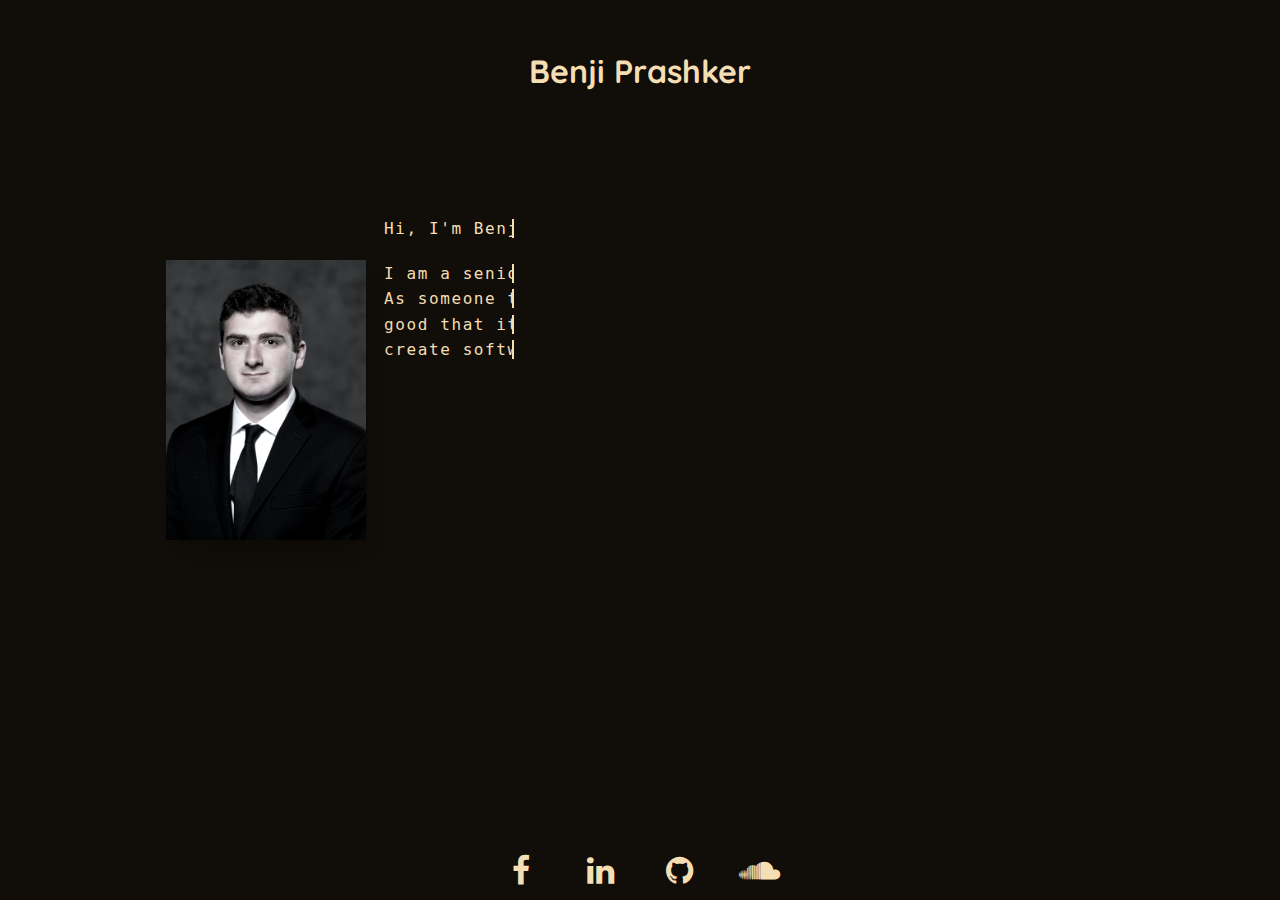
<file: index.html>
<!DOCTYPE html>
<html>
	<header>
		<title>Benji Prashker</title>

		<link rel = "stylesheet" href = "style.css">
		<link rel = "stylesheet" href = "picture_style.css">
		<link rel="stylesheet" href="https://cdnjs.cloudflare.com/ajax/libs/font-awesome/4.7.0/css/font-awesome.min.css">
		<link rel="preconnect" href="https://fonts.gstatic.com">
		<link href="https://fonts.googleapis.com/css2?family=Quicksand:wght@300&display=swap" rel="stylesheet">
	</header>
	<ul>
		<a href="https://www.facebook.com/benji.prashker/" class="fa fa-facebook fa-2x"></a>
		<a href="https://www.linkedin.com/in/benji-p-37b008123/" class="fa fa-linkedin fa-2x"></a>
		<a href="https://github.com/prashb99" class="fa fa-github fa-2x"></a>
		<a href="https://soundcloud.com/benji-p-63083991" class="fa fa-soundcloud fa-2x"></a>
	</ul>
	<h1>Benji Prashker</h1>
	<body>
		<pre id="line1" class="typewrite1">Hi, I'm Benji.</pre>
		<pre id="line2" class="typewrite1">I am a senior Computer Science student at Rensselaer Polytechnic Institute.</pre> 
		<pre id="line3" class="typewrite1">As someone that strongly believes in the power of technology and the</pre> 
		<pre id="line4" class="typewrite1">good that it can bring to society, I strive to consistently improve and </pre>
		<pre id="line5" class="typewrite1">create software that can solve any problem I encounter.</pre>  
		<a href="#" class="photo">
			<img src=headshot.jpg alt="Headshot">
			<div class="glow-wrap">
				<i class="glow"></i>
			</div>
		</a>
		
		</div>
	</body>
</html>
</file>
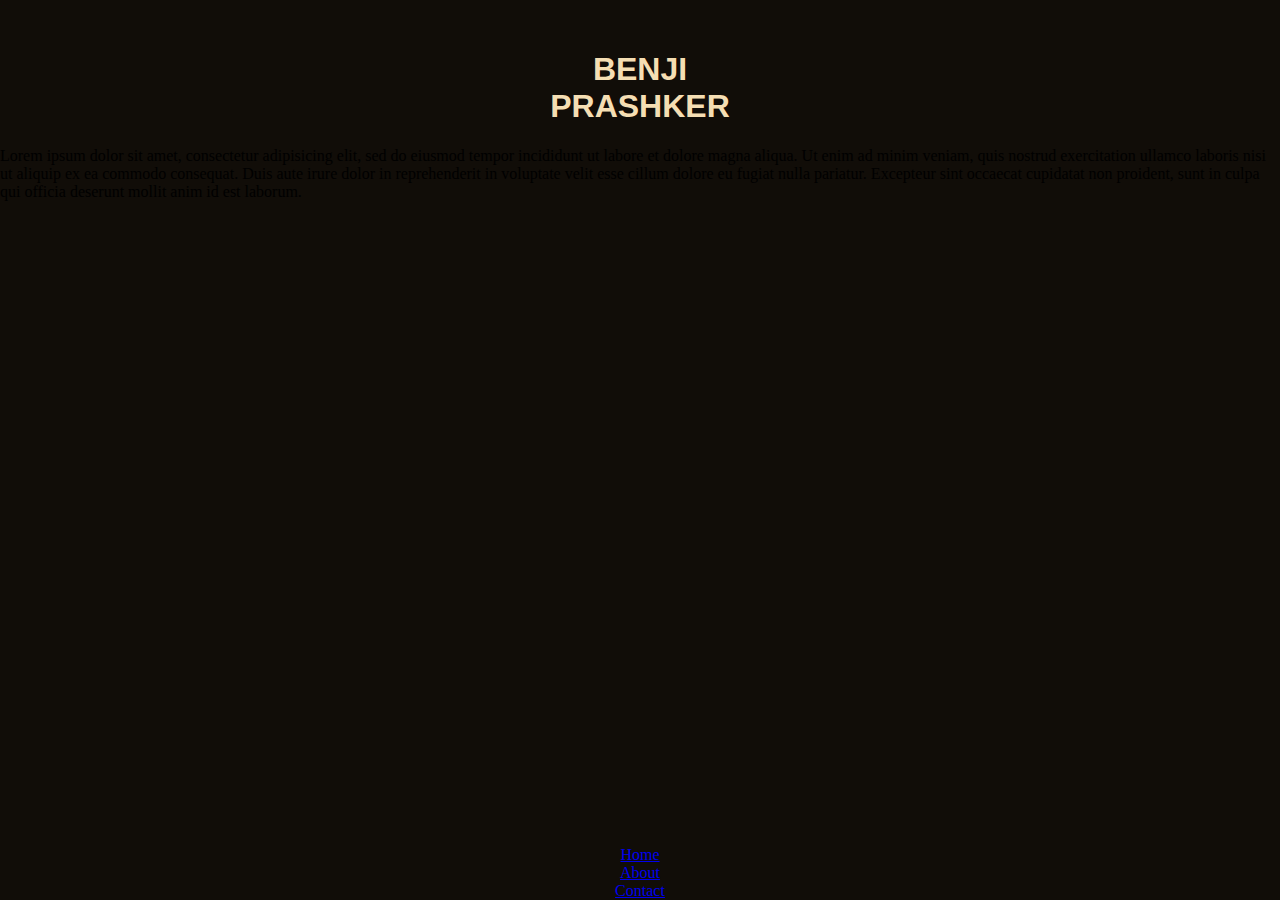
<file: about.html>
<!DOCTYPE html>
<html>
	<header>
		<title>About</title>

		<link rel = "stylesheet" href = "style.css">
	</header>
	<ul>
		<li><a href="index.html">Home</a></li>
		<li><a href="about.html">About</a></li>
		<li><a href="contact.html">Contact</a></li>
	</ul>
	<body>
		<h1 id = "name">BENJI PRASHKER</h1>
		<p>
			Lorem ipsum dolor sit amet, consectetur adipisicing elit, sed do eiusmod
			tempor incididunt ut labore et dolore magna aliqua. Ut enim ad minim veniam,
			quis nostrud exercitation ullamco laboris nisi ut aliquip ex ea commodo
			consequat. Duis aute irure dolor in reprehenderit in voluptate velit esse
			cillum dolore eu fugiat nulla pariatur. Excepteur sint occaecat cupidatat non
			proident, sunt in culpa qui officia deserunt mollit anim id est laborum.
		</p>
		<a href="#"><i class="fa fa-facebook"></i></a>
	</body>


</html>
</file>
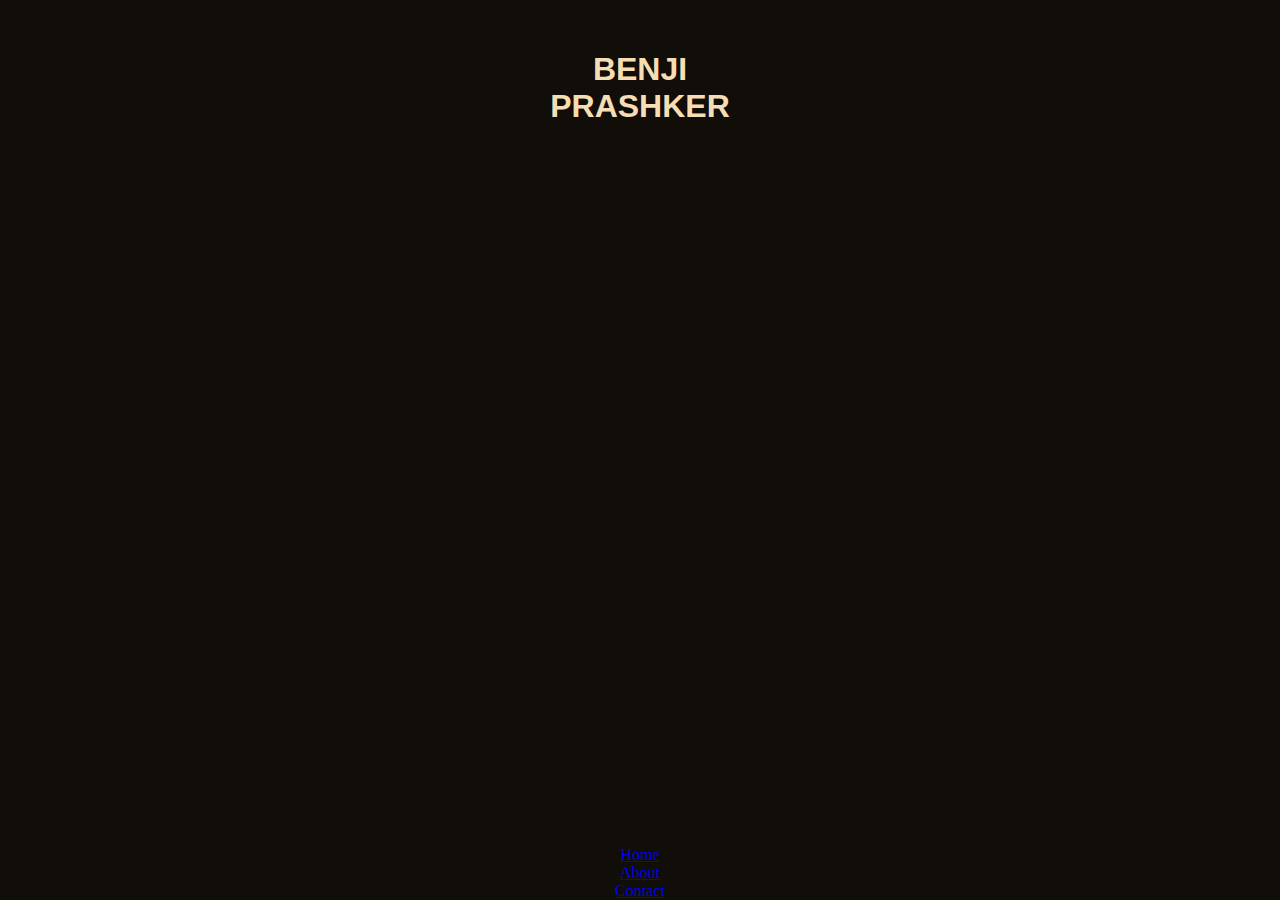
<file: contact.html>
<!DOCTYPE html>
<html>
	<header>
		<title>About</title>

		<link rel = "stylesheet" href = "style.css">
	</header>
	<ul>
		<li><a href="index.html">Home</a></li>
		<li><a href="about.html">About</a></li>
		<li><a href="contact.html">Contact</a></li>
	</ul>
	<body>
		<h1 id = "name">BENJI PRASHKER</h1>
	</body>


</html>
</file>
<file: style.css>
html{
	height: 100%;
	overflow: hidden;
}

/*
 Background settings and color
*/
body {
	margin:0;
	background-color: #110d08;
	background-repeat:no-repeat;
	background-size:cover;
}

/*
	Name display on top of page
*/
h1{
	background-size: cover;
	color: wheat;
	font-family: 'Quicksand', sans-serif;
	text-align: center;
	box-sizing: border-box;
	margin-top: 4%;
	width: 20%;
	margin-left: auto;
	margin-right: auto;
}

/*
	Links at the bottom of the page
*/
ul {
	position:absolute;
	bottom:0;
	text-align: center;
	list-style-type: none;
	margin: 0;
	padding: 0;
	width: 100%;
}

/* Style all font awesome icons */
.fa {
	position: relative;
	padding: 1%;
	font-size: 30px;
	width: 50px;
	text-align: center;
	text-decoration: none;
	color: wheat;
	margin-left: auto;
	margin-right: auto;
  } 

/* Glow when hovered over */
.fa:hover {
	color: rgba(245,220, 174);
	text-shadow: 0px 0px 10px;
}

/* Turn black when clicked on */
.fa:active {
	color: black;
}

/* 
	Covers each line in the about paragraph. Each is the same but wait different times to animate to give
	illusion of typing. Add as many of these as line in your description.	
*/
#line1 {
	font-size: large;
	width: 10%;
	margin-left: 30%;
	margin-top: 10%;
	animation-fill-mode: both;
}
#line2 {
	font-size: large;
	width: 10%;
	margin-left: 30%;
	margin-top: 2%;
	animation-delay: 1.5s;
	animation-fill-mode: both;
}
#line3 {
	font-size: large;
	width: 10%;
	margin-left: 30%;
	margin-top: .5%;
	animation-delay: 3s;
	animation-fill-mode: both;
}
#line4 {
	font-size: large;
	width: 10%;
	margin-left: 30%;
	margin-top: .5%;
	animation-delay: 4.5s;
	animation-fill-mode: both;
}
#line5 {
	font-size: large;
	width: 10%;
	margin-left: 30%;
	margin-top: .5%;
	animation-delay: 6s;
	animation-fill-mode: both;
}

.typewrite1 {
	color: wheat;
	overflow: hidden;
	border-right: .15em solid wheat;
	white-space: nowrap;
	margin: 0 auto;
	letter-spacing: .10em;
	animation:
		typing 3.5s steps(100, end),
		blink-caret .75s step-end infinite;
}

@keyframes typing {
	from {width: 0}
	to { width: 100% }
}

@keyframes blink-caret {
	from, to { border-color: transparent }
	100% { border-color: wheat;}
}
</file>
<file: picture_style.css>
/* 
    This file is for the style and effects on the picture.
*/

/*
    img
    the location of the image on the page
*/
img {
	margin-left: 5%;
	float: left; width: 21%; height: 14%;
}

/*
    .photo
    more positioning and display settings
*/
.photo {
	position: absolute;
	top: 15%;
	left: 20%;
	transform: translate(-50%, 50%);
	display: block;
}

/*
    .photo img
    size, location, and color modification on the image
*/
.photo img {
	width: 200px;
	height: 280px;
	object-fit: cover;
	filter: grayscale(70%) contrast(120%);
	box-shadow: 10px 15px 25px 0 rgba(0,0,0,.2);
	display: block;
	transition: all .5s cubic-bezier(0.645, 0.045, 0.355, 1);
	margin-top: -10px;
}

/*
    Moves image shadow when hovered over
*/
.photo:hover img {
	box-shadow: 1px 1px 10px 0 rgba(0,0,0,.1);
}

.photo .glow-wrap {
	overflow:hidden;
	position: absolute;
	width: 100%;
	height: 100%;
	top: 0;
	margin-top: -10px;
}

.photo .glow{
	display: block;
	position:absolute;
	width: 40%;
	height: 200%;
	background: rgba(255,255,255,.2);
	top: 0;
	filter: blur(5px);
	transform: rotate(45deg) translate(-450%, 0);
	transition: all .5s cubic-bezier(0.645, 0.045, 0.355, 1);
  }

.photo:hover img,
.photo:hover .glow-wrap{
	margin-top: 0;
}
</file>
